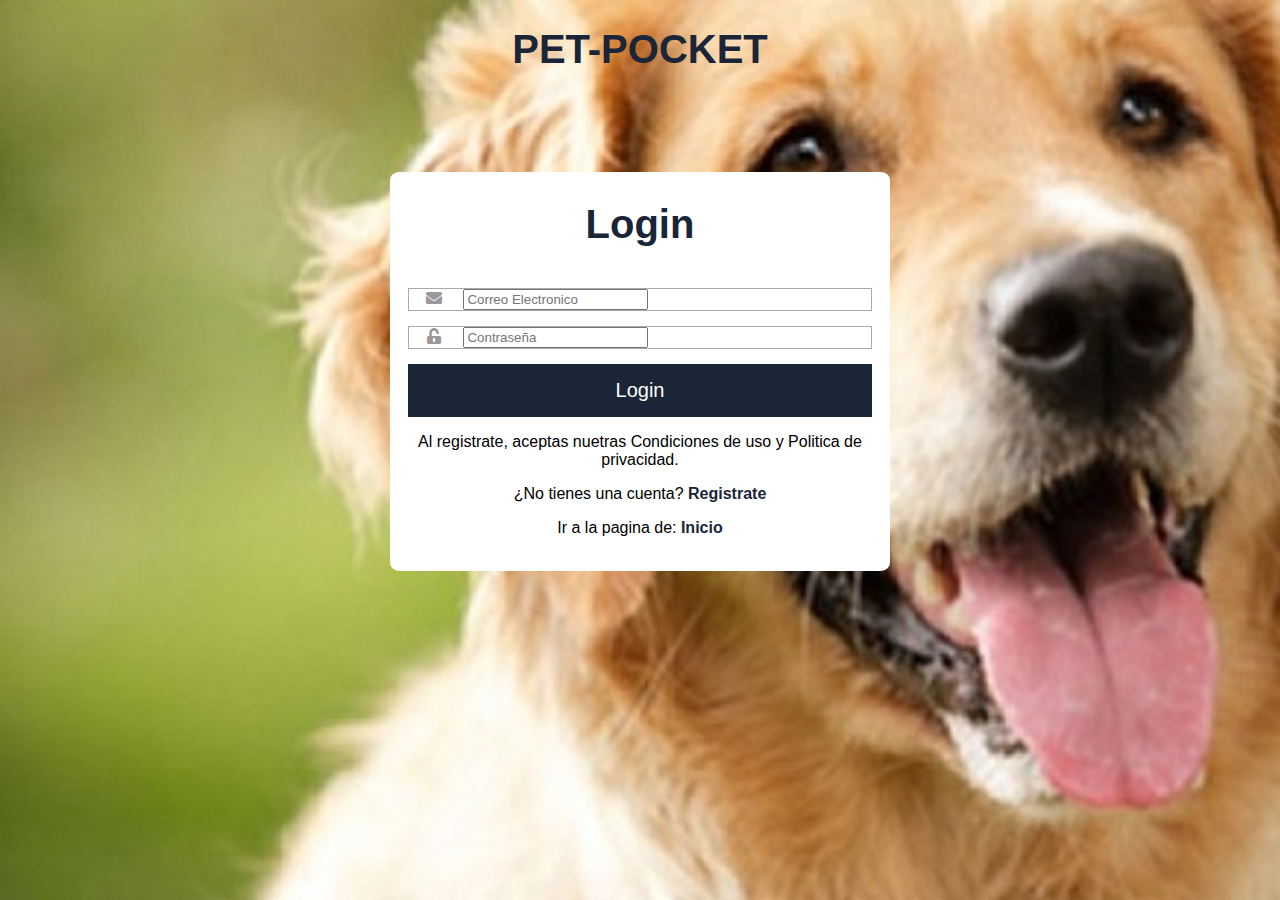
<file: PET-POCKET/src/log.html>
<!DOCTYPE html>
<html lang="es">
<head>
    <meta charset="UTF-8">
    <meta name="viewport" content="width=device-width, initial-scale=1.0">
    <title>formulario</title>
    <link rel="stylesheet" href="https://use.fontawesome.com/releases/v5.6.3/css/all.css">
    <link rel="stylesheet" href="../css/stilo1.css">
</head>
<body>
  <h1>PET-POCKET</h1>
    <form class="formulario">
        <H1>Login</H1>
        <div class="contenedor">
          <div class="input-contenedor">
            <i class="fas fa-envelope icon"></i>
            <input type="text " placeholder="Correo Electronico">
          </div>
          <div class="input-contenedor">
            <i class="fas fa-unlock-alt  icon"></i>
            <input type="password" placeholder="Contraseña">
          </div>
          <input type="submit" value="Login" class="button"> 
        <p>Al registrate, aceptas nuetras Condiciones de uso y Politica de privacidad.</p>
        <p>¿No tienes una cuenta? <a class="link" href="registry.html">Registrate</a></p>
        <p>Ir a la pagina de: <a class="link" href="../index.html">Inicio</a></p>
        </div>
    </form>
</body>
</html>
</file>
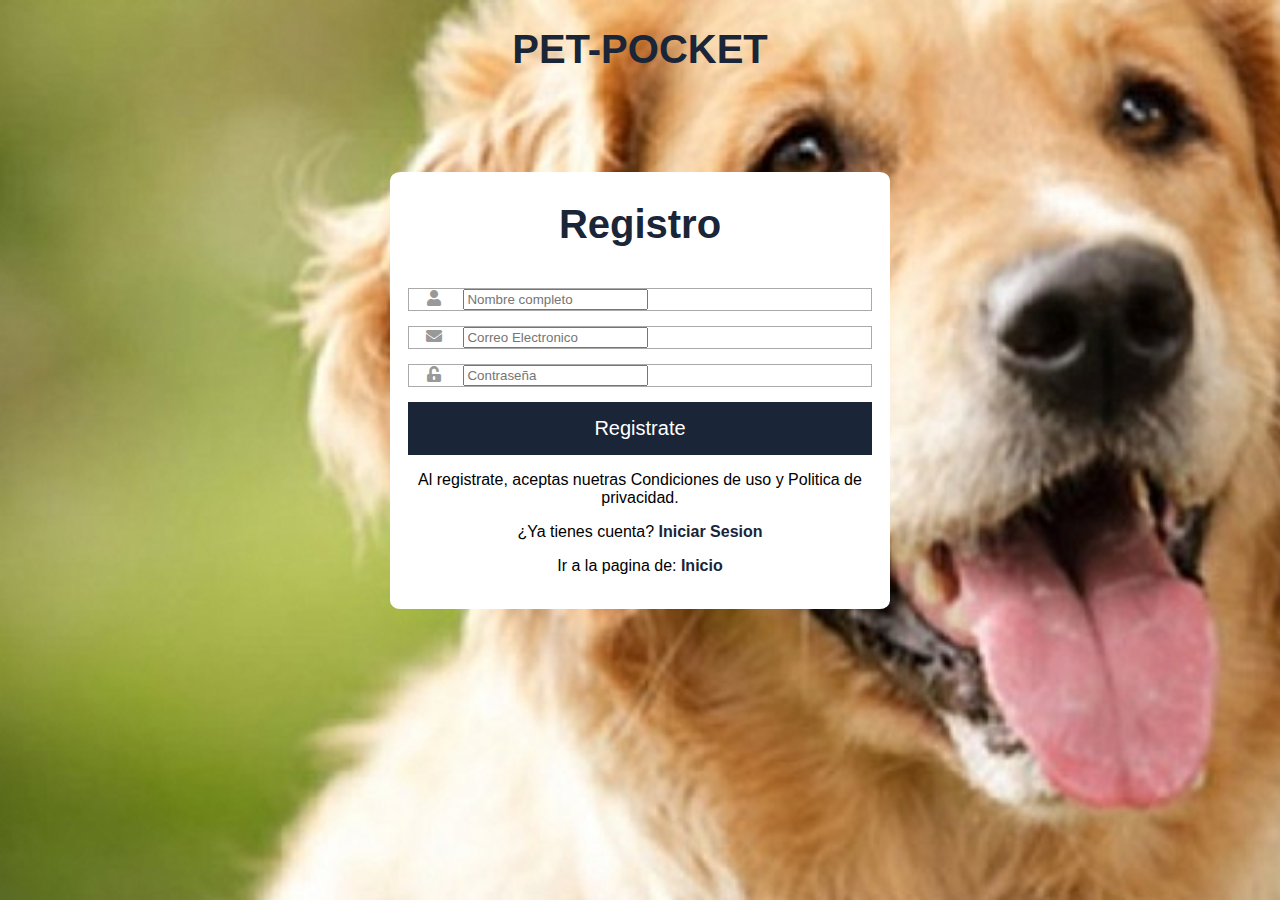
<file: PET-POCKET/src/registry.html>
<!DOCTYPE html>
<html lang="es">
<head>
    <meta charset="UTF-8">
    <meta name="viewport" content="width=device-width, initial-scale=1.0">
    <title>formulario</title>
    <link rel="stylesheet" href="https://use.fontawesome.com/releases/v5.6.3/css/all.css">
    <link rel="stylesheet" href="../css/stilo1.css">
</head>
<body>
  <h1>PET-POCKET</h1>
    <form class="formulario">
        <H1>Registro</H1>
        <div class="contenedor">
          <div class="input-contenedor">
            <i class="fas fa-user  icon"></i>
            <input type="text " placeholder="Nombre completo">
          </div>
          <div class="input-contenedor">
            <i class="fas fa-envelope icon"></i>
            <input type="text " placeholder="Correo Electronico">
          </div>
          <div class="input-contenedor">
            <i class="fas fa-unlock-alt  icon"></i>
            <input type="password" placeholder="Contraseña">
          </div>
          <input type="submit" value="Registrate" class="button"> 
        <p>Al registrate, aceptas nuetras Condiciones de uso y Politica de privacidad.</p>
        <p>¿Ya tienes cuenta? <a class="link" href="log.html">Iniciar Sesion</a></p>
         <p>Ir a la pagina de: <a class="link" href="../index.html">Inicio</a></p>
      </div>
    </form>
</body>
</html>
</file>
<file: PET-POCKET/css/stilo1.css>
body{
    font-family: Arial, Helvetica, sans-serif;
    margin: 0;
    background: url(../img/ho.jpg);
    background-size: cover;
    background-attachment: fixed;
}
*{
    box-sizing: border-box;
}
.contenedor{
    width: 100%;
    padding: 15px;
}
.formulario{
    background: #fff;
    margin-top: 100px;
    padding: 3px;
}
h1{
    text-align:center;
    color: #1a2537;
    font-size: 40px;
}
input[type="text"]
input[type="password"]{
    font-size: 20px;
    width: 82%;
    padding: 10px;
    border: none;
}
.input-contenedor{
    margin-bottom: 15px;
    border: 1px solid #aaa;
}
.icon{
    min-width: 50px;
    text-align: center;
    color: #999;
}
.button{
    border: none;
    width: 100%;
    color: white;
    font-size: 20px;
    background: #1a2537;
    padding: 15px 20px;
    cursor: pointer;
}
.button:hover{
    background: cadetblue;
}
p{
    text-align: center;
}
.link{
    text-decoration: none;
    color: #1a2537;
    font-weight: 600;
}
.link:hover{
    color: cadetblue;
}
@media(min-width:768px){
    .formulario{
        margin: auto;
        width: 500px;
        margin-top: 100px;
        border-radius: 2%;
    }
}
</file>
